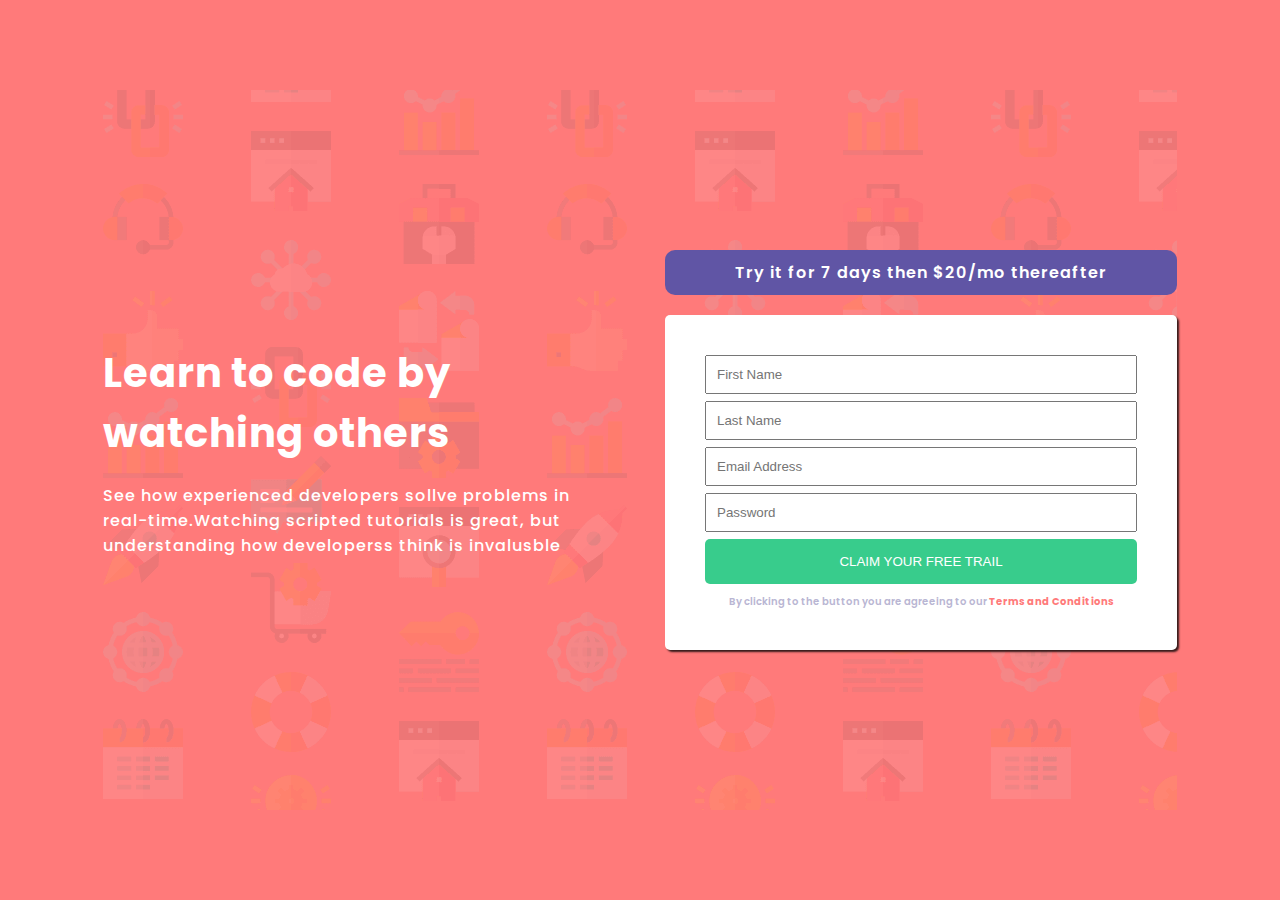
<file: index.html>
<!DOCTYPE html>
<html lang="en">
<head>
    <meta charset="UTF-8">
    <meta http-equiv="X-UA-Compatible" content="IE=edge">
    <meta name="viewport" content="width=device-width, initial-scale=1.0">
    <title>Responsiveness and Media Queries</title>
    <link rel="stylesheet" href="style.css">
</head>
<body>
    <section class="hero">
        <div class="left__side">
       <h1>Learn to code by watching others</h1>
 <p>See how experienced developers sollve problems in real-time.Watching scripted tutorials is great, but understanding how developerss think is invalusble</p>
        </div>
        <div class="right__side">
            <!-- top try it for free -->
            <div class="charge">Try it for 7 days then $20/mo thereafter</div>
            <!-- form section -->
            <form >
                <input required  placeholder="First Name" type="text">
                <input required placeholder="Last Name" type="text">
                <input required placeholder="Email Address" type="email">
                <input required placeholder="Password" type="password">
                <button>CLAIM YOUR FREE TRAIL</button>
                <p>By clicking to the button you are agreeing to our <span class="terms">Terms and Conditions </span> </p>
            </form>
                <!-- four inputs -->
                <!-- button -->
                <!-- text at button -->
        </div>
    </section>
</body>
</html>
</file>
<file: style.css>
@import url('https://fonts.googleapis.com/css2?family=Poppins:ital,wght@1,100&display=swap');

*{
    margin: 0;
    box-sizing: border-box;
}

body{
    font-family: Poppins;
    width: 100vw;
    height: 100vh;
    overflow: hidden;
    display: grid;
    place-content: center;
    background-color: hsl(0, 100%, 74%);
    font-size: 16px;
    font-weight: 600;
    color: #fff;
}

.hero{
    display: flex;
    margin: auto;
    background: url('bg-intro-desktop.png');
}

.left__side{

    width: 40vw;
    display: flex;
    justify-content: center;
    flex-direction: column;
    
}

.left__side > h1{
    font-weight: 700;
    letter-spacing: 1px;
    margin-bottom: 20px;
    font-size: 40px;
}

.left__side > p{
    font-weight: 500;
    letter-spacing: 1px;

}


.right__side{
    width: 40vw;
    margin-left: 50px;
   
    height: 80vh;
    display: flex;
    flex-direction: column;
    justify-content: center;
}

.right__side > .charge {
    background-color: hsl(248, 32%, 49%);
    padding: 10px 50px;
    text-align: center;
    border-radius: 10px;
    margin-bottom: 20px;
    letter-spacing: 1px;
}

.right__side >form{
    background-color: #fff;
    padding: 40px;
    border-radius: 5px;
    box-shadow: 2px  2px 2px rgb(54, 27, 27);
    display: flex;
    flex-direction: column;
    justify-content: center;
    align-items: center;
}


.right__side >form >input{
    width: 100%;
    padding: 10px;
    margin-bottom: 7px;

}

.right__side >form >input:focus{
    outline: none;
}

.right__side > form >button{
    padding: 15px 10px;
    width: 100%;
    background-color: hsl(154, 59%, 51%);
    border: 0;
    border-radius: 5px;
    color: #fff;
    cursor: pointer;
}

.right__side > form >p {
    color: #000;
    font-size: 10px;
    margin-top: 10px;
    color: hsl(246, 25%, 77%);
}

.terms{
    color: hsl(0, 100%, 74%);
    font-weight: 700;
    cursor: pointer;
}

@media (max-width : 375px){

    body{
        overflow-y: scroll;
        margin-top: 10em;
        padding-bottom: 50px;
        /* margin-bottom: 10em; */
    }
    .hero {
        flex-direction: column;
        margin-top: 10rem;
        width: 80vw;
        justify-content: center;
        align-items: center;
        background: url('bg-intro-mobile.png');
    }
    .left__side{

        width: 80vw;
        display: flex;
        justify-content: center;
        flex-direction: column;
        margin-bottom: 30px;
    }
    .left__side > h1{
        font-weight: 700;
        letter-spacing: 1px;
        margin-bottom: 20px;
        font-size: 30px;
    }
    .left__side > p{
        font-weight: 500;
        letter-spacing: 1px;
        margin-bottom: 20px;
    }
    /* .right__side > .charge {
        padding: 10px 50px;
        width: 100%;
        text-align: center;
        border-radius: 10px;
        margin-bottom: 20px;
        letter-spacing: 1px;
    } */
    .right__side{
        width: 80vw;
        /* height: 80vh; */
        display: flex;
        flex-direction: column;
        justify-content: center;
        align-items: center;
        margin: auto;
    }
}
</file>
